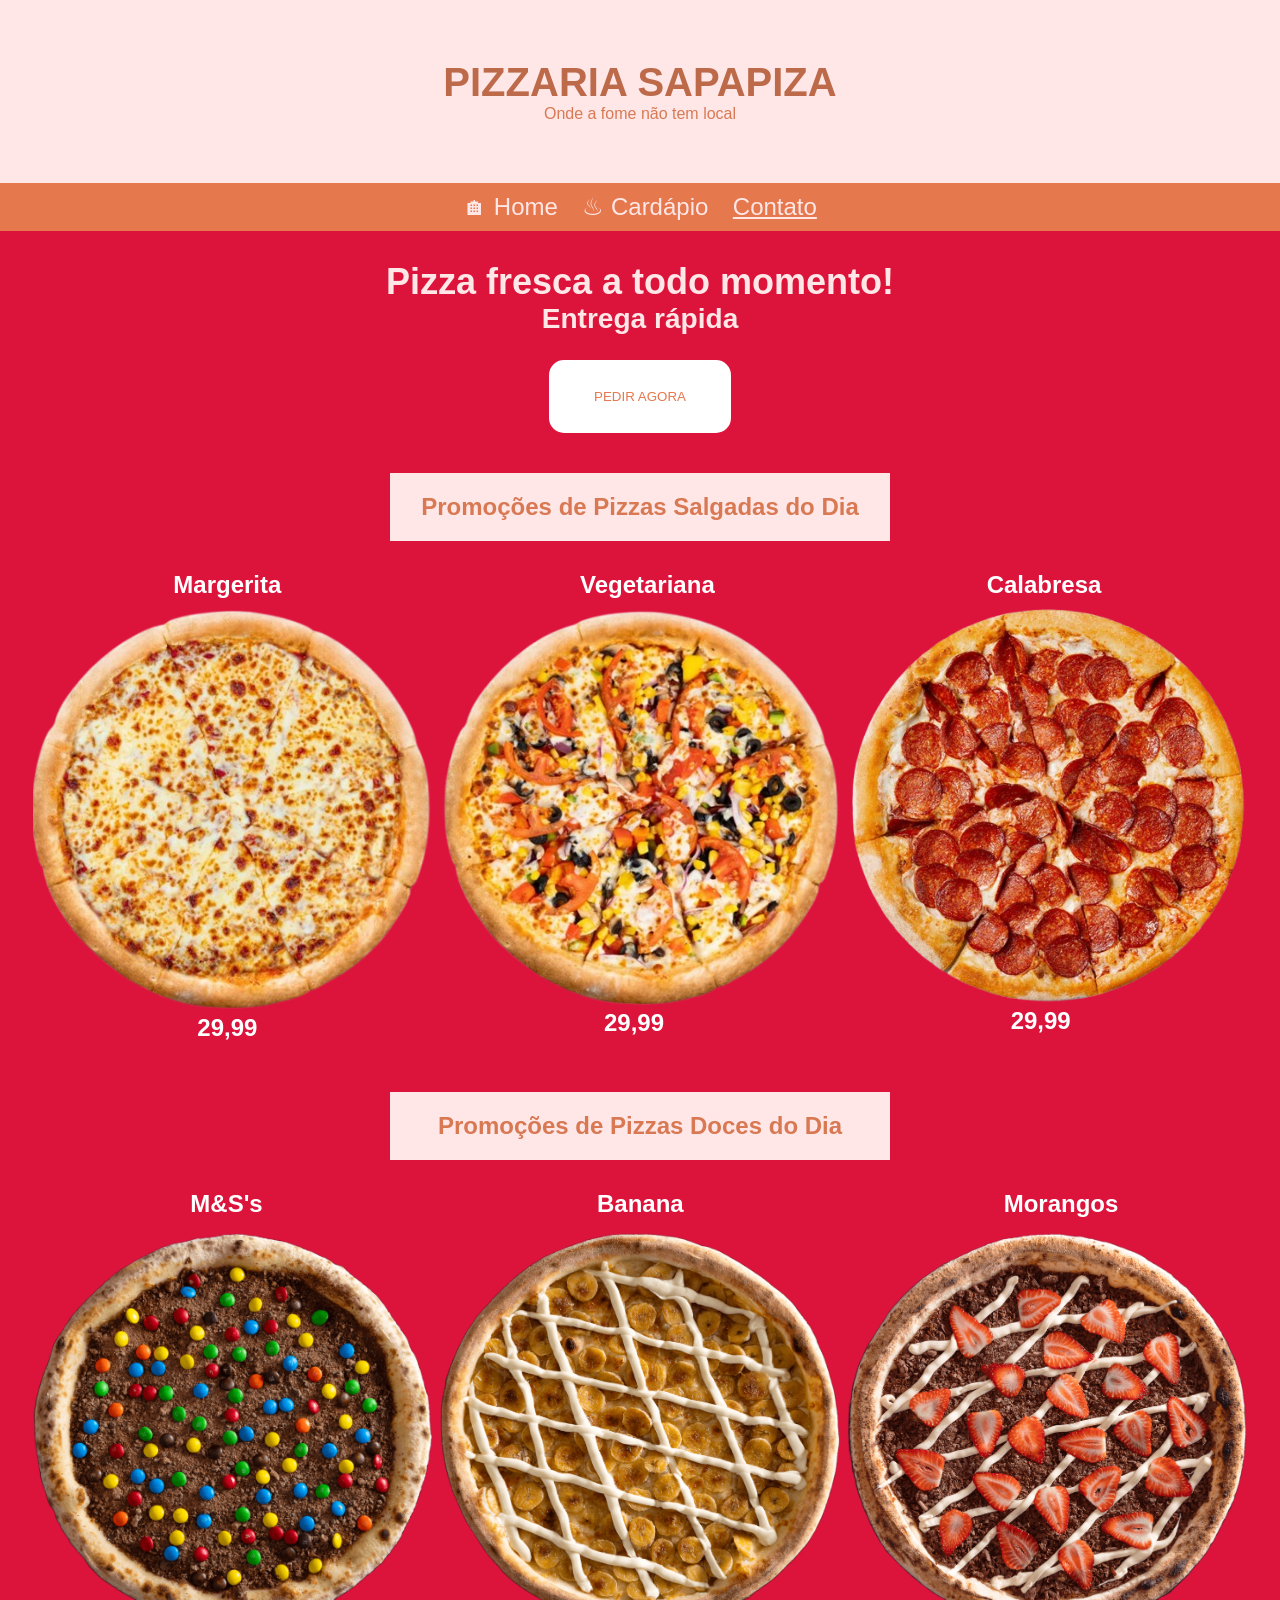
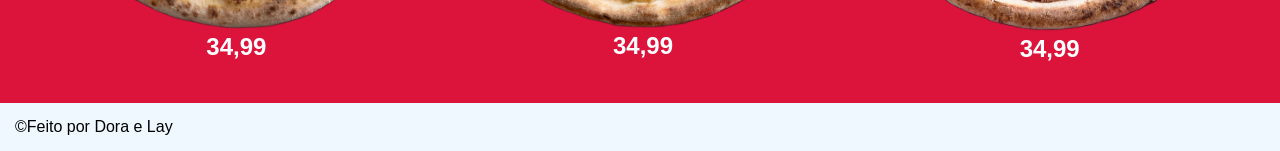
<file: index.html>
<!DOCTYPE html>
<html lang="en">
<head>
    <meta charset="UTF-8">
    <meta name="viewport" content="width=device-width, initial-scale=1.0">
    <title>Pizzaria SAPAPIZA</title>
    <link rel="website icon " type="png" href="IMG/pizza.png">
    <link rel="stylesheet" href="CSS/style.css">

</head>
<body>
    <!--banner-->
    <header id="cabecalho">
        <h2 id="titulo">PIZZARIA SAPAPIZA</h2>
        <p>Onde a fome não tem local</p>
    </header>
    <!--menu-->
    <nav>
        <span class="menu-item"><a>🏠︎ Home</a></span> 
        <span class="menu-item"><a> ♨ Cardápio</a></span>
        <span class="menu-item"><a href="/contatos.html" target="_blank">Contato</a></span>
    </nav>
    <main>
    <!--destaque-->    
    <section id="destaque">
        <h2>Pizza fresca a todo momento!</h2>
        <h3>Entrega rápida</h3>
        <button class="btn">PEDIR AGORA</button>
    </section>
    <h2 id="h22">Promoções de Pizzas Salgadas do Dia</h2>
    <!--promocao-->
    <section class="promocao">
        <div class="produtos">
            <p class="nome">Margerita</p>
            <img src="IMG/Margherita-640x640-removebg-preview.png">
            <p class="preco">29,99</p>
        </div>

        <div class="produtos">
            <p class="nome">Vegetariana</p>
            <img src="IMG/Vegetariana-640x640-removebg-preview.png">
            <p class="preco">29,99</p>
        </div>

        <div class="produtos">
            <p class="nome">Calabresa</p>
            <img src="IMG/new-pizza2-removebg-preview.png">
            <p class="preco">29,99</p>
        </div>
    </section>
    <h2 id="h21">Promoções de Pizzas Doces do Dia</h2>
    <!--promocao-->
    <section class="promocao2">
       <div class="produtos2">
            <p class="nome2">M&S's</p>
            <img src="IMG/pizza-mm-fermentacao-lenta.png">
            <p class="preco2">34,99</p>
        </div>

        <div class="produtos2">
            <p class="nome2">Banana</p>
            <img src="IMG/pizza-banana-nevada-fermentacao-lenta.png">
            <p class="preco2">34,99</p>
        </div>

        <div class="produtos2">
            <p class="nome2">Morangos</p>
            <img src="IMG/pizza-chocolate-morango-fermentacao-lenta.png">
            <p class="preco2">34,99</p>
        </div>
    </section>
    </main>
    <!--footer-->
    <footer>
        &copy;Feito por Dora e Lay
    </footer>
</body>
</html>
</file>
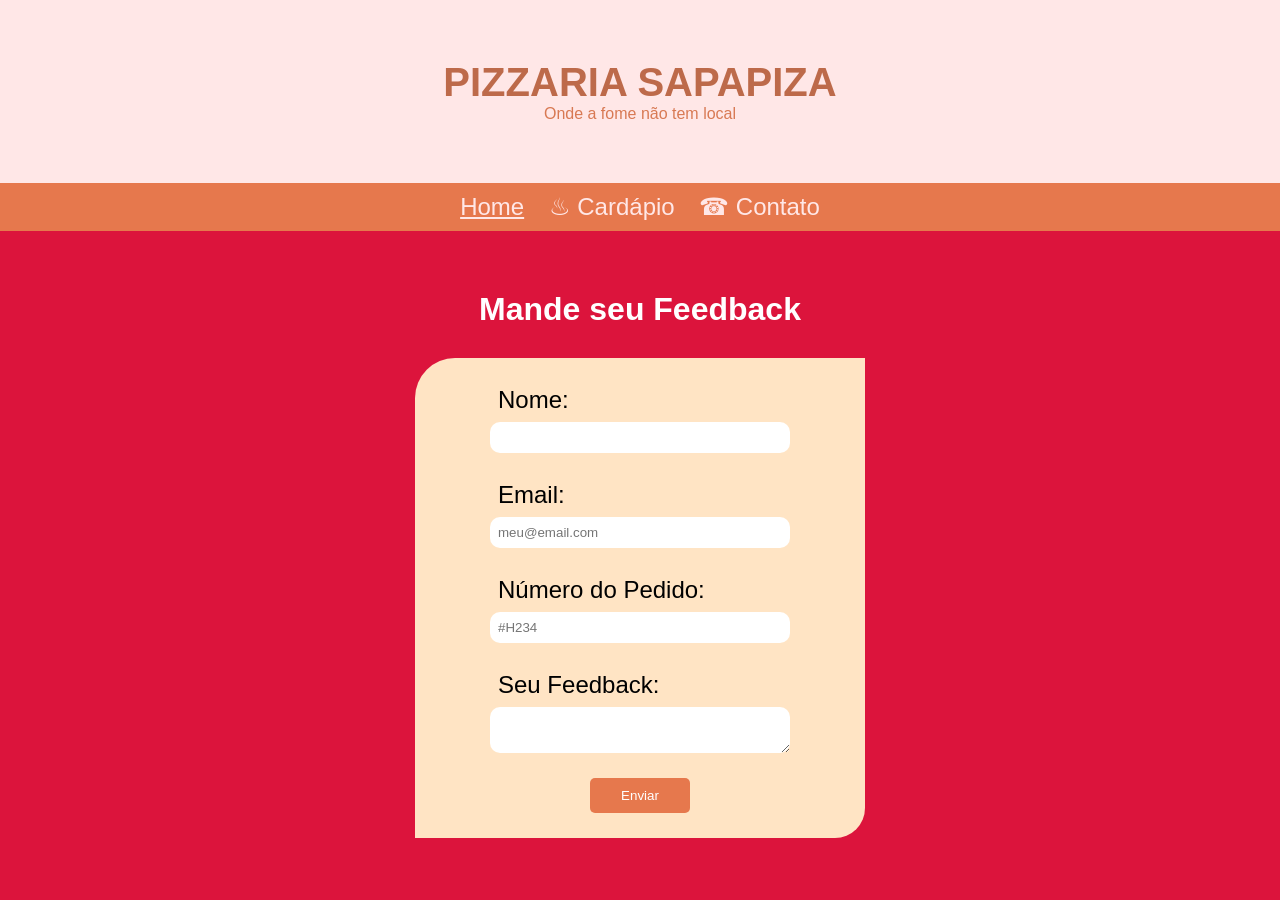
<file: contatos.html>
<!DOCTYPE html>
<html lang="en">
<head>
    <meta charset="UTF-8">
    <meta name="viewport" content="width=device-width, initial-scale=1.0">
    <title>Contatos</title>
    <link rel="website icon " type="png" href="IMG/pizza.png">
    <link rel="stylesheet" href="CSS/style.css">

</head>
<body>
    <!--banner-->
    <header id="cabecalho">
        <h2 id="titulo">PIZZARIA SAPAPIZA</h2>
        <p>Onde a fome não tem local</p>
    </header>
    <!--menu-->
    <nav>
        <span class="menu-item"><a href="/index.html" target="_blank">Home</a></span>
        <span class="menu-item"><a> ♨ Cardápio</a></span>
        <span class="menu-item" id="cont"><a>☎︎ Contato</a></span>
    </nav>
    <h1>Mande seu Feedback</h1>

    <form>
    <label class="nome3">Nome:</label>
    <input type="text" required class="nome3">

    <label class="nome3">Email:</label>
    <input type="email" placeholder="meu@email.com" required class="nome3">

    <label class="nome3">Número do Pedido:</label>
    <input type="text" placeholder="#H234" class="nome3">

    <label class="nome3">Seu Feedback:</label>
    <textarea name="feedback" class="nome3"></textarea>

    <button type="submit" class="btn2">Enviar</button>
    </form>
</body>
</html>
</file>
<file: CSS/style.css>
/*Seletor universal*/
*{
    margin: 0;
    padding: 0;
    box-sizing: border-box;
}

/*Seletor de tag*/
body{
    background-color: crimson;
    font-family: Arial, Helvetica, sans-serif;
    color: rgb(216, 121, 83);
}

#cabecalho{
    background-color: #ffe7e7;
    color: rgb(216, 121, 83);
    text-align: center;
    padding: 60px;
}

#titulo{
    color: rgb(189, 106, 74);;
    font-size: 2.5em;
}

.menu-item{
    display: inline-block;
    margin: 10px;
}

nav{
    text-align: center;
    background-color:rgb(230, 120, 77);
}

.menu-item a{
    color:#ffe7e7;
    font-size: 1.5em;
}

.menu-item a:hover{
    color: black;
    font-size: 2em;
    transition: 1s;
}

#destaque{
    font-size: 1.5em;
    color: #ffe7e7;
    text-align: center;
    margin-top: 30px;
}

.btn{
    padding: 29px;
    padding-left: 45px;
    padding-right: 45px;
    margin-top: 25px;
    border-radius: 15px;
    background-color: white;
    color:rgb(230, 120, 77);
    border:rgb(189, 106, 74);
}

.btn:hover{
    background-color:rgb(230, 120, 77);
    color: white;
    cursor: pointer;
}

#h22{
    text-align: center; 
    margin-top: 40px;
    color: rgb(216, 121, 83);
    background-color: #ffe7e7;
    padding: 20px;
    max-width: 500px; 
    margin-left: auto;
    margin-right: auto;
}

#h21{
    text-align: center; 
    margin-top: 40px;
    color: rgb(216, 121, 83);
    background-color: #ffe7e7;
    padding: 20px;
    max-width: 500px; 
    margin-left: auto;
    margin-right: auto;
}

.promocao{
    height: auto;
    margin: 30px;
    display: flex;
    justify-content: space-around;
}

.nome{
    font-size: 1.5em;
    font-weight: bold;
    margin-left: 140px;
    margin-bottom: 10px;
    color:  white;
}

img{
    width: 400px;
}

.preco{
    font-size: 1.5em;
    font-weight: bold;
    margin-left: 164px;
    margin-bottom: 10px;
    color: white;
}

.promocao2{
    height: auto;
    margin: 30px;
    display: flex;
    justify-content: space-around;
    transition: 1s;
}

.nome2{
    font-size: 1.5em;
    font-weight: bold;
    margin-left: 157px;
    margin-bottom: 15px;
    color:  white;
}

img{
    width: 400px;
}

.preco2{
    font-size: 1.5em;
    font-weight: bold;
    margin-left: 173px;
    margin-bottom: 10px;
    color: white;
}

footer{
    color: black;
    background-color: aliceblue;
    padding: 15px;
}

/*CSS.CONTATOS*/

h1{
    text-align: center; 
    margin-top: 40px;
    color: white;
    padding: 20px;
    max-width: 500px; 
    margin-left: auto;
    margin-right: auto;

}

form{
    display: flex;
    flex-direction: column;
    align-items: center;
    font-size: 1.5em;
    margin: 10px;
    color: black;   
    display: flex;
    flex-direction: column;
    background-color: bisque;
    width: 450px;
    max-width: 500px; 
    margin-left: auto;
    margin-right: auto;
    border-radius: 40px 0 30px 0;
}

label{
    margin-top: 20px;
}

.btn2{
    padding: 10px;
    width: 100px;
    margin-top: 25px;
    margin-bottom: 25px;
    border-radius: 5px;
    background-color: rgb(230, 120, 77);
    color:white;
    border: none;
}

.btn2:hover{
    background-color: white;
    color: rgb(230, 120, 77);
    cursor: pointer;
}

.nome3{
    padding: 8px;
    width: 300px;
    border-radius: 10px;
    border: none;
}
</file>
